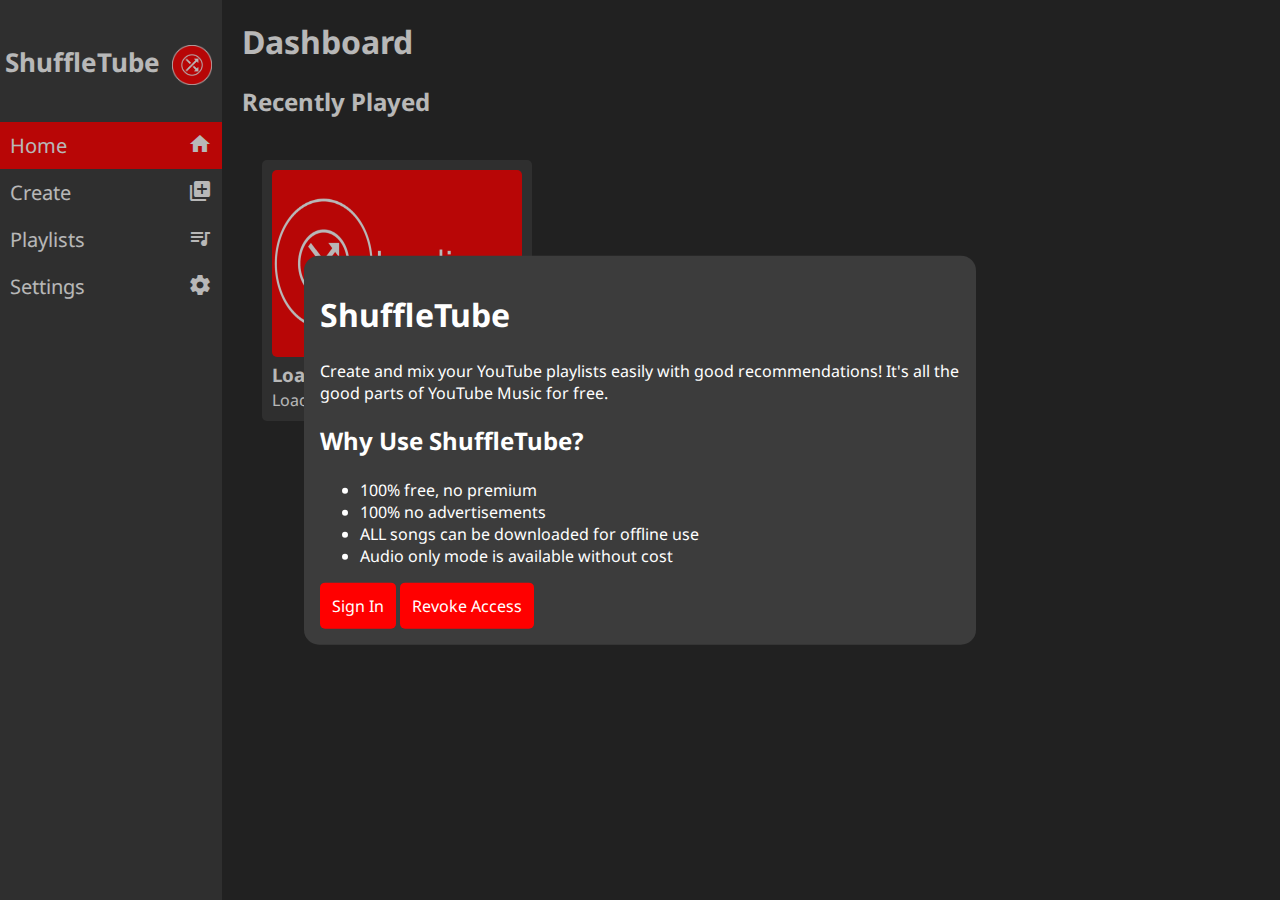
<file: index.html>
<!DOCTYPE html>
<html>
<head>
  <meta charset="UTF-8">
  <meta name="viewport" content="width=device-width, initial-scale=1.0">
  <meta name="google-signin-client_id" content="964128075521-nm4satik39m8g82hucr9a7lbadici98e.apps.googleusercontent.com">
  <link href="https://fonts.googleapis.com/css?family=Noto+Sans" rel="stylesheet">
  <link href="https://fonts.googleapis.com/icon?family=Material+Icons" rel="stylesheet">
  <link rel="stylesheet" type="text/css" href="animate.css">
  <link rel="stylesheet" type="text/css" href="index.css">
  <!-- <link rel="stylesheet" href="https://google-developers.appspot.com/_static/7bb14d2951/css/devsite-cyan.css"> -->
  <link rel="icon" href="shuffletube3.png">
  <script src="https://www.youtube.com/iframe_api"></script>
  <script src="https://code.jquery.com/jquery-3.3.1.min.js" integrity="sha256-FgpCb/KJQlLNfOu91ta32o/NMZxltwRo8QtmkMRdAu8=" crossorigin="anonymous"></script>
  <script src="https://apis.google.com/js/api.js"></script>
  <script type="text/javascript" src="index.js"></script>
  <script src="googleauth.js"></script>
  <title>ShuffleTube</title>
</head>
<body>
  <header>
    <h2 id="navtitle">
      <span class="min-screen-display">ShuffleTube</span>
      <img src="shuffletube3.png" alt="icon" id="logoimg">
    </h2>
    <nav>
      <a id="dashboard-a" class="nav active" data-section="#dashboard-section">
        <span class="min-screen-display">Home</span><i class="material-icons">home</i>
      </a>
      <a id="create-a" class="nav" data-section="#create-section">
        <span class="min-screen-display">Create</span><i class="material-icons">queue</i>
      </a>
      <a id="playlist-a" class="nav" data-section="#playlist-section">
        <span class="min-screen-display">Playlists</span><i class="material-icons">queue_music</i>
      </a>
      <!-- <div id="nav-playlists"></div> -->
      <a id="settings-a" class="nav" data-section="#settings-section">
        <span class="min-screen-display">Settings</span><i class="material-icons">settings</i>
      </a>
      <div id="active-background"></div>
    </nav>
  </header>
  <main>
    <div id="authorization-overlay">
      <div id="authorization-modal">
        <h1>ShuffleTube</h1>
        <p>Create and mix your YouTube playlists easily with good recommendations! It's all the good parts of YouTube Music for free.</p>
        <h2>Why Use ShuffleTube?</h2>
        <ul>
          <li>100% free, no premium</li>
          <li>100% no advertisements</li>
          <li>ALL songs can be downloaded for offline use</li>
          <li>Audio only mode is available without cost</li>
        </ul>
        <button id="execute-request-button">Sign In</button>
        <button id="revoke-access-button">Revoke Access</button>
        <div id="auth-status"></div>
        <script src="https://ajax.googleapis.com/ajax/libs/jquery/1.11.3/jquery.min.js"></script>
        <script async defer src="https://apis.google.com/js/api.js"
                onload="this.onload=function(){};handleClientLoad()"
                onreadystatechange="if (this.readyState === 'complete') this.onload()">
        </script>
      </div>
    </div>
    <div id="dashboard-section" class="section">
      <h1 class="section-title">Dashboard</h1>
      <h2 class="bg-text">Recently Played</h2>
      <div class="playlist-container">
        <div class="playlist loading">
          <img src="shuffletubeloading.png" alt="playlist" class="playlist-thumbnail">
          <h3 class="playlist-heading">Loading...</h3>
          <p class="playlist-description">Loading...</p>
        </div>
      </div>
    </div>
    <div id="create-section" class="section">
      <h1 class="section-title">Create Playlist</h1>
      <p class="bg-text">Search for artists or songs you would like to add to your playlist</p>
      <div class="search-component">
        <input type="text" placeholder="Search...">
        <button class="search">
          <i class="material-icons">search</i>
        </button>
      </div>
    </div>
    <div id="playlist-section" class="section">
      <h1 class="section-title">Manage Playlists</h1>
      <div id="manage-playlists-list" class="playlist-list">
        <div class="playlist loading">
          <img class="playlist-thumbnail" src="shuffletubeloading.png" alt="playlist">
          <div class="playlist-info-container">
            <h3 class="playlist-heading">Loading...</h3>
            <p class="playlist-description">Loading...</p>
          </div>
          <!-- <button class="playlist-button"><i class="material-icons">playlist_play</i></button> -->
          <button class="playlist-button"><i class="material-icons">file_copy</i></button>
          <button class="playlist-button"><i class="material-icons">call_merge</i></button>
          <button class="playlist-button"><i class="material-icons">delete_outline</i></button>
        </div>
      </div>
      <div class="playlist-player">
        <div class="video-player">
          <div id="player"></div>
          <img class="video-player-img" src="shuffletubeloading.png" alt="">
        </div>
        <div id="video-list-container">
          <h1 class="playlist-title bg-text">Loading...</h1>
          <h2 class="video-title bg-text">Loading...</h2>
          <div class="video-list">
              <div class="video">
                <img class="video-thumbnail" src="shuffletubeloading.png" alt="playlist">
                <div class="video-discription-container">
                  <h3 class="video-title">Loading...</h3>
                  <p class="video-artist">Loading...</p>
                </div>
                <p class="video-duration">Loading...</p>
              </div>
          </div>
        </div>
      </div>
    </div>
    <div id="settings-section" class="section">
      <h1 class="section-title">Settings</h1>
      <div class="settings-container">
        <h2>Color Theme</h2>
        <div id="color-theme-button-container" class="toggle-options">
          <button id="dark-theme-button" class="active">Dark</button>
          <button id="light-theme-button">Light</button>
          <button>Custom</button>
        </div>
        <div id="settings-revoke-access">
          <h2>Revoke Access</h2>
          <p>Clicking the button below will take away access to your YouTube account and will sign you out.</p>
        </div>
        <h2>Enable Offline Download</h2>
        <p>WARNING: Downloading any YouTube Content is against <a href="https://www.youtube.com/static?template=terms" target="_blank">YouTube's terms of service</a>. ShuffleTube is not responsible for downloading any of YouTube's Content.</p>
        <label class="switch">
          <input type="checkbox">
          <span class="slider"></span>
        </label>
        <button>Reset All</button>
      </div>
    </div>
  </main>
</body>
</html>
</file>
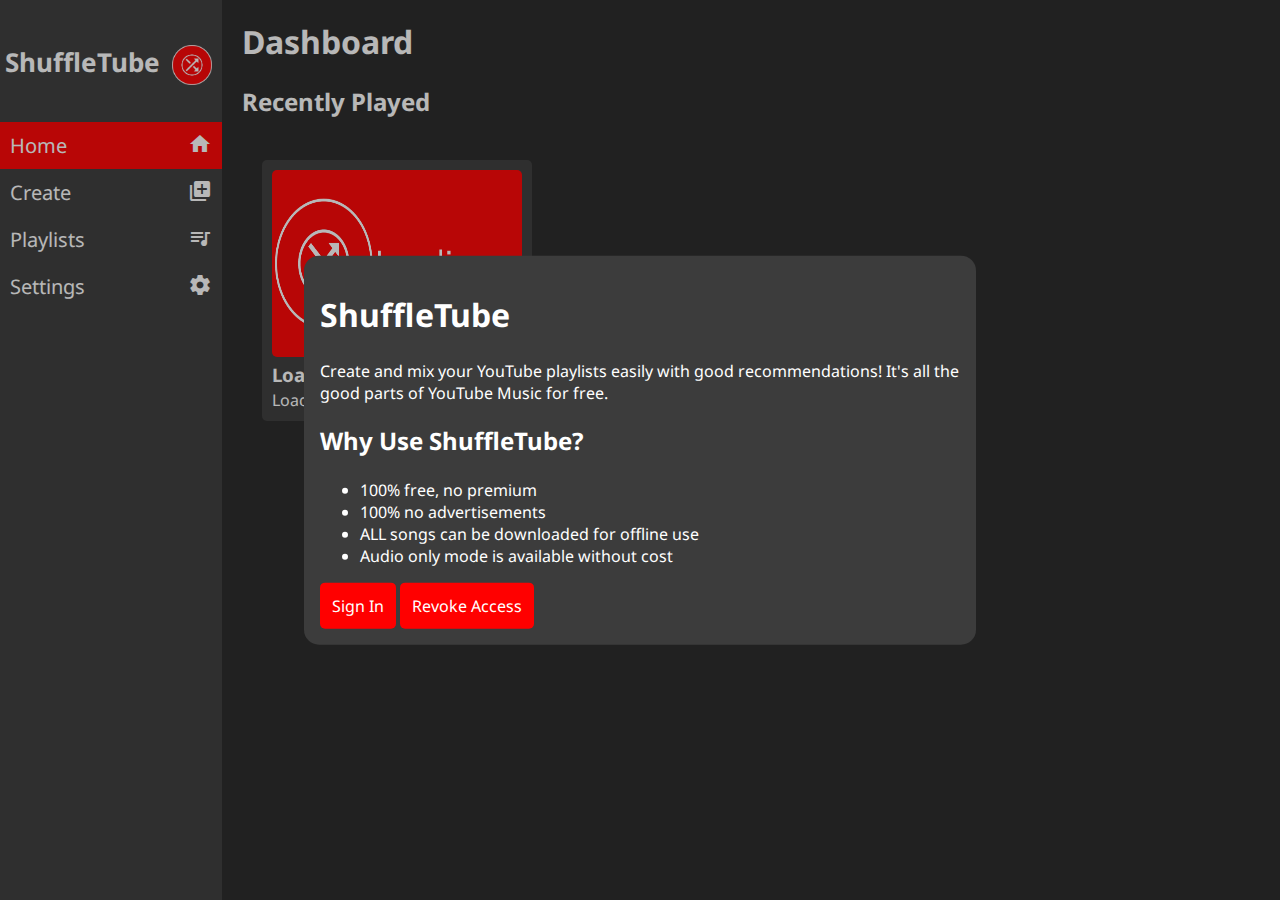
<file: deprecated/6.4.19/index.html>
<!DOCTYPE html>
<html>
<head>
  <meta charset="UTF-8">
  <meta name="viewport" content="width=device-width, initial-scale=1.0">
  <meta name="google-signin-client_id" content="964128075521-nm4satik39m8g82hucr9a7lbadici98e.apps.googleusercontent.com">
  <link href="https://fonts.googleapis.com/css?family=Noto+Sans" rel="stylesheet">
  <link href="https://fonts.googleapis.com/icon?family=Material+Icons" rel="stylesheet">
  <link rel="stylesheet" type="text/css" href="animate.css">
  <link rel="stylesheet" type="text/css" href="index.css">
  <!-- <link rel="stylesheet" href="https://google-developers.appspot.com/_static/7bb14d2951/css/devsite-cyan.css"> -->
  <link rel="icon" href="shuffletube3.png">
  <script src="https://www.youtube.com/iframe_api" async></script>
  <script src="https://code.jquery.com/jquery-3.3.1.min.js" integrity="sha256-FgpCb/KJQlLNfOu91ta32o/NMZxltwRo8QtmkMRdAu8=" crossorigin="anonymous"></script>
  <script src="https://apis.google.com/js/api.js"></script>
  <script type="text/javascript" src="index.js"></script>
  <script src="googleauth.js"></script>
  <title>ShuffleTube</title>
</head>
<body>
  <header>
    <h2 id="navtitle">
      <span class="min-screen-display">ShuffleTube</span>
      <img src="shuffletube3.png" alt="icon" id="logoimg">
    </h2>
    <nav>
      <a id="dashboard-a" class="nav active" data-section="#dashboard-section">
        <span class="min-screen-display">Home</span><i class="material-icons">home</i>
      </a>
      <a id="create-a" class="nav" data-section="#create-section">
        <span class="min-screen-display">Create</span><i class="material-icons">queue</i>
      </a>
      <a id="playlist-a" class="nav" data-section="#playlist-section">
        <span class="min-screen-display">Playlists</span><i class="material-icons">queue_music</i>
      </a>
      <!-- <div id="nav-playlists"></div> -->
      <a id="settings-a" class="nav" data-section="#settings-section">
        <span class="min-screen-display">Settings</span><i class="material-icons">settings</i>
      </a>
      <div id="active-background"></div>
    </nav>
  </header>
  <main>
    <div id="authorization-overlay">
      <div id="authorization-modal">
        <h1>ShuffleTube</h1>
        <p>Create and mix your YouTube playlists easily with good recommendations! It's all the good parts of YouTube Music for free.</p>
        <h2>Why Use ShuffleTube?</h2>
        <ul>
          <li>100% free, no premium</li>
          <li>100% no advertisements</li>
          <li>ALL songs can be downloaded for offline use</li>
          <li>Audio only mode is available without cost</li>
        </ul>
        <button id="execute-request-button">Sign In</button>
        <button id="revoke-access-button">Revoke Access</button>
        <div id="auth-status"></div>
        <script src="https://ajax.googleapis.com/ajax/libs/jquery/1.11.3/jquery.min.js"></script>
        <script async defer src="https://apis.google.com/js/api.js"
                onload="this.onload=function(){};handleClientLoad()"
                onreadystatechange="if (this.readyState === 'complete') this.onload()">
        </script>
      </div>
    </div>
    <div id="dashboard-section" class="section">
      <h1 class="section-title">Dashboard</h1>
      <h2 class="bg-text">Recently Played</h2>
      <div class="playlist-container">
        <div class="playlist loading">
          <img src="shuffletubeloading.png" alt="playlist" class="playlist-thumbnail">
          <h3 class="playlist-heading">Loading...</h3>
          <p class="playlist-description">Loading...</p>
        </div>
      </div>
    </div>
    <div id="create-section" class="section">
      <h1 class="section-title">Create Playlist</h1>
      <p class="bg-text">Search for artists or songs you would like to add to your playlist</p>
      <div class="search-component">
        <input type="text" placeholder="Search...">
        <button class="search">
          <i class="material-icons">search</i>
        </button>
      </div>
    </div>
    <div id="playlist-section" class="section">
      <h1 class="section-title">Manage Playlists</h1>
      <div id="manage-playlists-list" class="playlist-list">
        <div class="playlist loading">
          <img class="playlist-thumbnail" src="shuffletubeloading.png" alt="playlist">
          <div class="playlist-info-container">
            <h3 class="playlist-heading">Loading...</h3>
            <p class="playlist-description">Loading...</p>
          </div>
          <!-- <button class="playlist-button"><i class="material-icons">playlist_play</i></button> -->
          <button class="playlist-button"><i class="material-icons">file_copy</i></button>
          <button class="playlist-button"><i class="material-icons">call_merge</i></button>
          <button class="playlist-button"><i class="material-icons">delete_outline</i></button>
        </div>
      </div>
      <div class="playlist-player">
        <div class="video-player">
          <!-- <div id="player"></div> -->
          <img id="loading-video" class="video-player-img" src="shuffletubeloading.png" alt="">
        </div>
        <div id="video-list-container">
          <h1 class="playlist-title bg-text">Loading...</h1>
          <h2 class="video-title bg-text">Loading...</h2>
          <div class="video-list">
              <div class="video loading">
                <img class="video-thumbnail" src="shuffletubeloading.png" alt="playlist">
                <div class="video-discription-container">
                  <h3 class="video-title">Loading...</h3>
                  <p class="video-artist">Loading...</p>
                </div>
                <p class="video-duration">Loading...</p>
              </div>
          </div>
        </div>
      </div>
    </div>
    <div id="settings-section" class="section">
      <h1 class="section-title">Settings</h1>
      <div class="settings-container">
        <h2>Color Theme</h2>
        <div id="color-theme-button-container" class="toggle-options">
          <button id="dark-theme-button" class="active">Dark</button>
          <button id="light-theme-button">Light</button>
          <button>Custom</button>
        </div>
        <div id="settings-revoke-access">
          <h2>Revoke Access</h2>
          <p>Clicking the button below will take away access to your YouTube account and will sign you out.</p>
        </div>
        <h2>Enable Offline Download</h2>
        <p>WARNING: Downloading YouTube Content may not follow <a href="https://www.youtube.com/static?template=terms" target="_blank">YouTube's terms of service</a>. You shall only download videos that you own or have permissions from the owner to download. Downloading any content from outside of the YouTube service is prohibited. ShuffleTube is not responsible for downloading any YouTube Content. By toggling the switch below on, you agree to all the terms above.</p>
        <label class="switch">
          <input type="checkbox">
          <span class="slider"></span>
        </label>
        <button>Reset All</button>
      </div>
    </div>
  </main>
</body>
</html>
</file>
<file: index.css>
:root{
  --bg-color: rgb(40,40,40);
  --bg-text-color: white;
  --fg-color: rgb(60,60,60);
  --fg-hov-color: rgb(55,55,55);
  --fg-act-color: rgb(50,50,50);
  --fg-dark-color: rgb(45,45,45);/*Scroll Color*/
  --text-color: white;
  --text-hov-color: rgb(215,215,215);
  --text-act-color: rgb(175,175,175);
  --link-color: red;
  --link-hov-color: rgb(225,00,00);
  --link-act-color: rgb(205,00,00);
  --link-text-color: white;
}
::-webkit-scrollbar {
  width: 10px;
}
::-webkit-scrollbar-track {
  background-color: var(--fg-dark-color);
}
::-webkit-scrollbar-thumb {
  background-color: var(--fg-color);
  border-radius: 10px;
}
::-webkit-scrollbar-thumb:hover {
  background-color: var(--fg-hov-color);
}
::-webkit-scrollbar-thumb:active {
  background-color: var(--fg-act-color);
}
::-webkit-scrollbar-button{
  height: 10px;
  width: 10px;
  background-size: 100%;
  background-color: var(--fg-dark-color);
}
::-webkit-scrollbar-button:vertical:increment {

  background-image: url("baseline_expand_more_black_18dp.png");
}
::-webkit-scrollbar-button:vertical:decrement{
  background-color: var(--fg-dark-color);
  background-image: url("baseline_expand_less_black_18dp.png");
}
*{
  color: var(--text-color);
  font-family: 'Noto Sans', sans-serif;
  user-select: none;
  transition: .25s;
}
html,body{
  background-color: var(--bg-color);
  margin: 0;
  padding:0;
}
html{
  overflow-y: scroll;
}
h1,h2,h3,h4,h5,h6{
  padding-bottom: 2px;
  /* border-bottom: 1px solid var(--text-color); */
}
header{
  float: left;
  background-color: var(--fg-color);
  position: fixed;
  height: 100vh;
  z-index: 1;
  top:0;
}
a{
  color: red;
  text-decoration: underline;
  cursor: pointer;
}
a.nav{
  display: block;
  color: var(--text-color);
  padding: 10px;
  cursor: pointer;
  text-decoration: none;
  font-size: 20px;
  box-sizing: border-box;
  /* transition: background 0.25s; */
}
a.nav:hover{
  background-color: var(--fg-hov-color);
}
a.nav:active{
  background-color: var(--fg-act-color);
}
/* a.nav.active{
  background-color: var(--link-color);
  color: var(--text-color);
}
a.nav.active:hover{
  background-color: var(--link-hov-color);
  color: var(--text-color);
}
a.nav.active:active{
  background-color: var(--link-act-color);
  color: var(--text-color);
} */
a.nav.active *{
  color: var(--link-text-color);
}
a.nav span{
  position: relative;
  z-index: 2;
}
#active-background{
  background-color: var(--link-color);
  color: var(--link-text-color);
  position: absolute;
  transition: ease-out 0.25s;
  /* z-index: 0; */
}
#nav-playlists{
  font-size: 14px;
  margin: 10px;
  margin-left: 20px;
}
#navtitle{
  margin: 40px 5px;
  font-size: 26px;
  border: 0;
}
#logoimg{
  width: 40px;
  height: 40px;
  margin: 0 5px;
  vertical-align: bottom;
  position: relative;
  top: 5px;
}
#authorization-overlay{
  background-color: rgba(20,20,20,0.3);
  width: 100vw;
  height: 100vh;
  z-index: 4;
  /* display: none; */
  position: fixed;
  top:0;
  left:0;
}
a.nav i.material-icons{
  vertical-align: bottom;
  float: right;
  position: relative;
  z-index: 3;
}
i.material-icons.arrow{
  /* transition: transform 0.5s; */
}
i.material-icons.arrow.active{
  transform: rotate(-180deg);
}
button{
  background-color: var(--link-color);
  color: var(--link-text-color);
  border: 0 solid black;
  border-radius: 5px;
  padding: 12px;
  font-size: 16px;
  cursor: pointer;
  /* transition: background 0.25s, color 0.25s; */
}
button:hover{
  background-color: var(--link-hov-color);
}
button:active{
  background-color: var(--link-act-color);
}
#authorization-modal{
  z-index: 3;
  background-color: var(--fg-color);
  position: absolute;
  top: 50%;
  left: 50%;
  transform: translate(-50%, -50%);
  border-radius: 15px;
  padding: 16px;
  width: 50%;
  max-width: 100%;
}
#auth-status{
  display: inline;
}
.m0{
  margin: 0;
}
.section{
  padding: 20px;
  min-height: 100%;
}
#create-section{
  text-align: center;
}
button, input{
  outline: 0;
}
input[type="text"]{
  padding: 10px;
  font-size: 20px;
  border-radius: 50px;
  /* border: 2px solid var(--fg-hov-color); */
  border: 0;
  background-color: var(--fg-color);
}
.bg-text{
  color: var(--bg-text-color);
}
.section-title{
  margin: 0;
  color: var(--bg-text-color);
}
.search-component{
  display: flex;
}
.search-component input[type="text"]{
  flex-grow: 1;
  border-top-right-radius: 0;
  border-bottom-right-radius: 0;
}
.search-component input:not(:placeholder-shown)+button.search{
  background-color: var(--link-color);
}
.search-component input:not(:placeholder-shown)+button.search i.material-icons{
  color: var(--link-text-color);
}
.search-component input:not(:placeholder-shown)+button.search:hover{
  background-color: var(--link-hov-color);
}
.search-component input:not(:placeholder-shown)+button.search:active{
  background-color: var(--link-act-color);
}
.search-component button.search{
  flex-grow: 0;
  background-color: var(--fg-color);
  border-radius:0 50px 50px 0;
  /* transition: background 0.25s; */
}
.search-component button.search i.material-icons{
  font-size: 22px;
  float: right;
  /* color: var(--text-color);
  transition: color 0.25s; */
}
/* .search-component button.search:hover i.material-icons{
  color: var(--text-hov-color);
}
.search-component button.search:active i.material-icons{
  color: var(--text-act-color);
} */
/*Playlist Grid*/
.playlist-container{
  /* display: inline-grid; */
  width: 100%;
  /* overflow-x: hidden; */
  overflow-y: hidden;
  display: inline-flex;
  transform: translateZ(0);
  padding: 10px;
  box-sizing: border-box;
}
.playlist-container .playlist{
  /* width: 300px; */
  border-radius: 5px;
  background-color: var(--fg-color);
  display: inline-block;
  padding: 10px;
  cursor: pointer;
  /* transition: transform 0.25s; */
  margin: 10px;
}
.playlist-container .playlist:hover{
  transform: scale(1.1);
}
.playlist-container .playlist:active{
  transform: scale(1.05);
}
.playlist-container .playlist-heading{
  margin: 0;
}
.playlist-container .playlist-description{
  margin: 0;
}
.playlist-container .playlist-thumbnail{
  width: 250px;
  height: 187.5px;
  border-radius: 5px;
}
/*Playlist List*/
.playlist-list{
  width: 100%;
  margin: 15px 0;
}
.playlist-list .playlist{
  width: 100%;
  background-color: var(--fg-color);
  display: inline-flex;
  align-items: center;
  padding: 10px;
  box-sizing: border-box;
  /* transition: background 0.25s; */
  cursor: pointer;
  border-radius: 0;
}
.playlist-list .playlist:not(:last-child){
  /* border-bottom: 1px solid var(--text-color); */

}
.playlist-list .playlist:first-child{
  border-top-left-radius: 5px;
  border-top-right-radius: 5px;
}
.playlist-list .playlist:last-child{
  border-bottom-left-radius: 5px;
  border-bottom-right-radius: 5px;
}
.playlist-list .playlist:hover{
  background-color: var(--fg-hov-color);
  /* transform: scale(1.02); */
}
.playlist-list .playlist:active{
  background-color: var(--fg-act-color);
  /* transform: scale(1.01); */
}
.playlist-list .playlist-info-container{
  flex-grow: 1;
}
.playlist-list .playlist-heading{
  margin: 0;
  font-size: 24px;
}
.playlist-list .playlist-description{
  margin: 0;
  font-size: 18px;
}
.playlist-list .playlist-thumbnail{
  width: 100px;
  height: 75px;
  margin-right: 10px;
  flex-shrink: 0;
  border-radius: 4px;
}
.playlist-list .playlist-button{
  padding: 5px;
  border-radius: 50px;
  background-color: transparent;
  min-width: 50px;
  min-height: 50px;
  margin:0 0px;
  /* background-color: var(--fg-hov-color); */
}
.playlist-list .playlist-button:hover{
  background-color: var(--fg-color);
}
.playlist-list .playlist-button:active{
  background-color: var(--link-color);
}
.playlist-list .playlist-button:active i.material-icons{
  color: var(--link-text-color);
}
.playlist-list i.material-icons{
  font-size: 30px;
  flex-shrink:0;
  color: var(--text-color);
  /* transition: color 0.25s; */
}
.playlist-list .playlist-button:hover i.material-icons{
  /* color: var(--text-hov-color); */
}
.playlist-list .playlist-button:active i.material-icons{
  /* color: var(--text-act-color); */
  /* background-color: var(--fg-act-color); */
}
/*Video list Player list*/
.playlist-player{
  display:flex;
}
.video-player{
  width: 50%;
}
.video-player-img{
  width: 100%;
}
#video-list-container{
  width: 50%;
  margin: 10px;
}
.video-list{
  border-radius: 0;
}
.video-container{
  border-radius: 5px;
}
.video-list .video:first-child{
  border-top-left-radius: 5px;
  border-top-right-radius: 5px;
}
.video-list .video:last-child{
  border-bottom-left-radius: 5px;
  border-bottom-right-radius: 5px;
}
.video:hover{
  background-color: var(--fg-hov-color);
}
.video:active{
  background-color: var(--fg-act-color);
}
.video{
  width: 100%;
  display:flex;
  align-items: center;
  justify-content: center;
  background-color: var(--fg-color);
  padding: 10px;
  box-sizing: border-box;
  /* transition: background 0.25s; */
  cursor:pointer;
}
.video-thumbnail{
  height:37.5px;
  width:50px;
  border-radius: 2px;
}
.video-discription-container{
  flex-grow:1;
  margin-left:20px;
}
.video-title{
  font-weight: bold;
}
.playlist-title,.video-artist,.video-duration,.video-title{
  margin: 0;
}
.section.animated{
  position: absolute !important;
}
.settings-container{
  background-color: var(--fg-color);
  border-radius: 15px;
  padding: 15px;
  width: 100%;
  margin: 10px 0;
  box-sizing: border-box;
}
/*Style Specific*/
.toggle-options button{
  padding: 12px;
  /* transition: background 0.25s; */
  border-radius:0;
}
.toggle-options button:first-child{
  border-top-left-radius: 50px;
  border-bottom-left-radius: 50px;
}
.toggle-options button:not(:last-child){
  margin-right: -4px;
}
.toggle-options button:last-child{
  border-top-right-radius: 50px;
  border-bottom-right-radius: 50px;
}
.toggle-options button.active{
  font-weight: bold;
  text-decoration: underline;
}
#dark-theme-button{
  background-color: rgb(55,55,55);
  color: white;
}
#dark-theme-button:hover{
  background-color: rgb(50,50,50);
}
#light-theme-button{
  background-color: rgb(255,255,255);
  color: rgb(50,50,50);
}
#light-theme-button:hover{
  background-color: rgb(240,240,240);
}
#light-theme-button:active, #dark-theme-button:active{
  background-color: var(--link-color);
  color: white;
}
/*Slider Input Switch*/
.switch {
  position: relative;
  display: block;
  width: 55px;
  height: 30px;
  margin: 10px 0;
}
.switch input {
  opacity: 0;
  width: 0;
  height: 0;
}
.slider {
  position: absolute;
  cursor: pointer;
  top: 0;
  left: 0;
  right: 0;
  bottom: 0;
  background-color: var(--fg-act-color);
  transition: .25s;
  border-radius: 30px;
}
.slider:before {
  position: absolute;
  content: "";
  height: 22px;
  width: 22px;
  left: 4px;
  bottom: 4px;
  background-color: white;
  border-radius: 50%;
  transition: .25s;
}
input:checked + .slider {
  background-color: var(--link-color);
}
input:checked + .slider:before {
  transform: translateX(24px);
}
/*Smaller Screen Compatibility*/
@media only screen and (max-width: 1000px) {
  .min-screen-display{
    display: none;
  }
  a.nav{
    text-align: center;
  }
  a.nav i.material-icons{
    float: none;
    position: relative;
  }
}
</file>
<file: deprecated/6.4.19/index.css>
:root{
  --bg-color: rgb(40,40,40);
  --bg-text-color: white;
  --fg-color: rgb(60,60,60);
  --fg-hov-color: rgb(55,55,55);
  --fg-act-color: rgb(50,50,50);
  --fg-dark-color: rgb(20,20,20);/*Scroll Color*/
  --text-color: white;
  --text-hov-color: rgb(215,215,215);
  --text-act-color: rgb(175,175,175);
  --link-color: red;
  --link-hov-color: rgb(225,00,00);
  --link-act-color: rgb(205,00,00);
  --link-text-color: white;
}
::-webkit-scrollbar {
  width: 10px;
}
::-webkit-scrollbar-track {
  background-color: var(--fg-dark-color);
}
::-webkit-scrollbar-thumb {
  background-color: var(--fg-color);
  border-radius: 10px;
}
::-webkit-scrollbar-thumb:hover {
  background-color: var(--fg-hov-color);
}
::-webkit-scrollbar-thumb:active {
  background-color: var(--fg-act-color);
}
::-webkit-scrollbar-button{
  height: 10px;
  width: 10px;
  background-size: 100%;
  background-color: var(--fg-dark-color);
}
::-webkit-scrollbar-button:vertical:increment {

  background-image: url("baseline_expand_more_black_18dp.png");
}
::-webkit-scrollbar-button:vertical:decrement{
  background-color: var(--fg-dark-color);
  background-image: url("baseline_expand_less_black_18dp.png");
}
*{
  color: var(--text-color);
  font-family: 'Noto Sans', sans-serif;
  user-select: none;
  transition: .25s;
}
html,body{
  background-color: var(--bg-color);
  margin: 0;
  padding:0;
}
html{
  overflow-y: scroll;
}
h1,h2,h3,h4,h5,h6{
  padding-bottom: 2px;
  /* border-bottom: 1px solid var(--text-color); */
}
header{
  float: left;
  background-color: var(--fg-color);
  position: fixed;
  height: 100vh;
  z-index: 1;
  top:0;
}
a{
  color: red;
  text-decoration: underline;
  cursor: pointer;
}
a.nav{
  display: block;
  color: var(--text-color);
  padding: 10px;
  cursor: pointer;
  text-decoration: none;
  font-size: 20px;
  box-sizing: border-box;
  /* transition: background 0.25s; */
}
a.nav:hover{
  background-color: var(--fg-hov-color);
}
a.nav:active{
  background-color: var(--fg-act-color);
}
/* a.nav.active{
  background-color: var(--link-color);
  color: var(--text-color);
}
a.nav.active:hover{
  background-color: var(--link-hov-color);
  color: var(--text-color);
}
a.nav.active:active{
  background-color: var(--link-act-color);
  color: var(--text-color);
} */
a.nav.active *{
  color: var(--link-text-color);
}
a.nav span{
  position: relative;
  z-index: 2;
}
#active-background{
  background-color: var(--link-color);
  color: var(--link-text-color);
  position: absolute;
  transition: ease-out 0.25s;
  /* z-index: 0; */
}
#nav-playlists{
  font-size: 14px;
  margin: 10px;
  margin-left: 20px;
}
#navtitle{
  margin: 40px 5px;
  font-size: 26px;
  border: 0;
}
#logoimg{
  width: 40px;
  height: 40px;
  margin: 0 5px;
  vertical-align: bottom;
  position: relative;
  top: 5px;
}
#authorization-overlay{
  background-color: rgba(20,20,20,0.3);
  width: 100vw;
  height: 100vh;
  z-index: 4;
  /* display: none; */
  position: fixed;
  top:0;
  left:0;
}
a.nav i.material-icons{
  vertical-align: bottom;
  float: right;
  position: relative;
  z-index: 3;
}
i.material-icons.arrow{
  /* transition: transform 0.5s; */
}
i.material-icons.arrow.active{
  transform: rotate(-180deg);
}
button{
  background-color: var(--link-color);
  color: var(--link-text-color);
  border: 0 solid black;
  border-radius: 5px;
  padding: 12px;
  font-size: 16px;
  cursor: pointer;
  /* transition: background 0.25s, color 0.25s; */
}
button:hover{
  background-color: var(--link-hov-color);
}
button:active{
  background-color: var(--link-act-color);
}
#authorization-modal{
  z-index: 3;
  background-color: var(--fg-color);
  position: absolute;
  top: 50%;
  left: 50%;
  transform: translate(-50%, -50%);
  border-radius: 15px;
  padding: 16px;
  width: 50%;
  max-width: 100%;
  overflow-y: visible;
}
#auth-status{
  display: inline;
}
main{
  transition: none;
}
.m0{
  margin: 0;
}
.section{
  padding: 20px;
  min-height: 100%;
}
#create-section{
  text-align: center;
}
button, input{
  outline: 0;
}
input[type="text"]{
  padding: 10px;
  font-size: 20px;
  border-radius: 50px;
  /* border: 2px solid var(--fg-hov-color); */
  border: 0;
  background-color: var(--fg-color);
}
.bg-text{
  color: var(--bg-text-color);
}
.section-title{
  margin: 0;
  color: var(--bg-text-color);
}
.search-component{
  display: flex;
}
.search-component input[type="text"]{
  flex-grow: 1;
  border-top-right-radius: 0;
  border-bottom-right-radius: 0;
}
.search-component input:not(:placeholder-shown)+button.search{
  background-color: var(--link-color);
}
.search-component input:not(:placeholder-shown)+button.search i.material-icons{
  color: var(--link-text-color);
}
.search-component input:not(:placeholder-shown)+button.search:hover{
  background-color: var(--link-hov-color);
}
.search-component input:not(:placeholder-shown)+button.search:active{
  background-color: var(--link-act-color);
}
.search-component button.search{
  flex-grow: 0;
  background-color: var(--fg-color);
  border-radius:0 50px 50px 0;
  /* transition: background 0.25s; */
}
.search-component button.search i.material-icons{
  font-size: 22px;
  float: right;
  /* color: var(--text-color);
  transition: color 0.25s; */
}
/* .search-component button.search:hover i.material-icons{
  color: var(--text-hov-color);
}
.search-component button.search:active i.material-icons{
  color: var(--text-act-color);
} */
/*Playlist Grid*/
.playlist-container{
  /* display: inline-grid; */
  width: 100%;
  /* overflow-x: hidden; */
  overflow-y: hidden;
  display: inline-flex;
  transform: translateZ(0);
  padding: 10px;
  box-sizing: border-box;
}
.playlist-container .playlist{
  /* width: 300px; */
  border-radius: 5px;
  background-color: var(--fg-color);
  display: inline-block;
  padding: 10px;
  cursor: pointer;
  /* transition: transform 0.25s; */
  margin: 10px;
}
.playlist-container .playlist:hover{
  transform: scale(1.1);
}
.playlist-container .playlist:active{
  transform: scale(1.05);
}
.playlist-container .playlist-heading{
  margin: 0;
}
.playlist-container .playlist-description{
  margin: 0;
}
.playlist-container .playlist-thumbnail{
  width: 250px;
  height: 187.5px;
  border-radius: 5px;
}
/*Playlist List*/
.playlist-list{
  width: 100%;
  margin: 15px 0;
}
.playlist-list .playlist{
  width: 100%;
  background-color: var(--fg-color);
  display: inline-flex;
  align-items: center;
  padding: 10px;
  box-sizing: border-box;
  /* transition: background 0.25s; */
  cursor: pointer;
  border-radius: 0;
}
.playlist-list .playlist:not(:last-child){
  /* border-bottom: 1px solid var(--text-color); */

}
.playlist-list .playlist:first-child{
  border-top-left-radius: 5px;
  border-top-right-radius: 5px;
}
.playlist-list .playlist:last-child{
  border-bottom-left-radius: 5px;
  border-bottom-right-radius: 5px;
}
.playlist-list .playlist:hover{
  background-color: var(--fg-hov-color);
  /* transform: scale(1.02); */
}
.playlist-list .playlist:active{
  background-color: var(--fg-act-color);
  /* transform: scale(1.01); */
}
.playlist-list .playlist-info-container{
  flex-grow: 1;
}
.playlist-list .playlist-heading{
  margin: 0;
  font-size: 24px;
}
.playlist-list .playlist-description{
  margin: 0;
  font-size: 18px;
}
.playlist-list .playlist-thumbnail{
  width: 100px;
  height: 75px;
  margin-right: 10px;
  flex-shrink: 0;
  border-radius: 4px;
}
.playlist-list .playlist-button{
  padding: 5px;
  border-radius: 50px;
  background-color: transparent;
  min-width: 50px;
  min-height: 50px;
  margin:0 0px;
  /* background-color: var(--fg-hov-color); */
}
.playlist-list .playlist-button:hover{
  background-color: var(--fg-color);
}
.playlist-list .playlist-button:active{
  background-color: var(--link-color);
}
.playlist-list .playlist-button:active i.material-icons{
  color: var(--link-text-color);
}
.playlist-list i.material-icons{
  font-size: 30px;
  flex-shrink:0;
  color: var(--text-color);
  /* transition: color 0.25s; */
}
.playlist-list .playlist-button:hover i.material-icons{
  /* color: var(--text-hov-color); */
}
.playlist-list .playlist-button:active i.material-icons{
  /* color: var(--text-act-color); */
  /* background-color: var(--fg-act-color); */
}
/*Video list Player list*/
.playlist-player{
  display:flex;
}
.video-player{
  width: 50%;
}
.video-player-img{
  width: 100%;
}
#video-list-container{
  width: 50%;
  margin: 10px;
  height: 100%;
  margin-left: 10px;
  overflow-y: scroll;
}
.video-list{
  border-radius: 0;
}
.video-container{
  border-radius: 5px;
}
.video-list .video:first-child{
  border-top-left-radius: 5px;
  border-top-right-radius: 5px;
}
.video-list .video:last-child{
  border-bottom-left-radius: 5px;
  border-bottom-right-radius: 5px;
}
.video:hover{
  background-color: var(--fg-hov-color);
}
.video:active{
  background-color: var(--fg-act-color);
}
.video{
  width: 100%;
  display:flex;
  align-items: center;
  justify-content: center;
  background-color: var(--fg-color);
  padding: 10px;
  box-sizing: border-box;
  /* transition: background 0.25s; */
  cursor:pointer;
}
.video:first-child{
  border-top-left-radius: 5px;
  border-top-right-radius: 5px;
}
.video:last-child{
  border-bottom-left-radius: 5px;
  border-bottom-right-radius: 5px;
}
.video.active{
  background-color: var(--link-color);
}
.video.active:hover{
  background-color: var(--link-hov-color);
}
.video.active:active{
  background-color: var(--link-act-color);
}
.video-thumbnail{
  height:37.5px;
  width:50px;
  border-radius: 2px;
}
.video-discription-container{
  flex-grow:1;
  margin-left:20px;
}
.video-title{
  font-size: 18px;
}
.playlist-title,.video-artist,.video-duration,.video-title{
  margin: 0;
}
.section.animated{
  position: absolute !important;
}
.settings-container{
  background-color: var(--fg-color);
  border-radius: 15px;
  padding: 15px;
  width: 100%;
  margin: 10px 0;
  box-sizing: border-box;
}
/*Style Specific*/
.toggle-options button{
  padding: 12px;
  /* transition: background 0.25s; */
  border-radius:0;
}
.toggle-options button:first-child{
  border-top-left-radius: 50px;
  border-bottom-left-radius: 50px;
}
.toggle-options button:not(:last-child){
  margin-right: -4px;
}
.toggle-options button:last-child{
  border-top-right-radius: 50px;
  border-bottom-right-radius: 50px;
}
.toggle-options button.active{
  font-weight: bold;
  text-decoration: underline;
}
#dark-theme-button{
  background-color: rgb(55,55,55);
  color: white;
}
#dark-theme-button:hover{
  background-color: rgb(50,50,50);
}
#light-theme-button{
  background-color: rgb(255,255,255);
  color: rgb(50,50,50);
}
#light-theme-button:hover{
  background-color: rgb(240,240,240);
}
#light-theme-button:active, #dark-theme-button:active{
  background-color: var(--link-color);
  color: white;
}
/*Slider Input Switch*/
.switch {
  position: relative;
  display: block;
  width: 55px;
  height: 30px;
  margin: 10px 0;
}
.switch input {
  opacity: 0;
  width: 0;
  height: 0;
}
.slider {
  position: absolute;
  cursor: pointer;
  top: 0;
  left: 0;
  right: 0;
  bottom: 0;
  background-color: var(--fg-act-color);
  transition: .25s;
  border-radius: 30px;
}
.slider:before {
  position: absolute;
  content: "";
  height: 22px;
  width: 22px;
  left: 4px;
  bottom: 4px;
  background-color: white;
  border-radius: 50%;
  transition: .25s;
}
input:checked + .slider {
  background-color: var(--link-color);
}
input:checked + .slider:before {
  transform: translateX(24px);
}
/*Smaller Screen Compatibility*/
@media only screen and (max-width: 1000px) {
  .min-screen-display{
    display: none;
  }
  a.nav{
    text-align: center;
  }
  a.nav i.material-icons{
    float: none;
    position: relative;
  }
  #authorization-modal{
    width: calc(100% - 20px);
    height: calc(100% - 20px);
    box-sizing: border-box;
    top:0;
    left:0;
    margin: 10px;
    transform:none;
  }
  input[type="text"]{
    width:calc(100% - 85px);
  }
}
</file>
